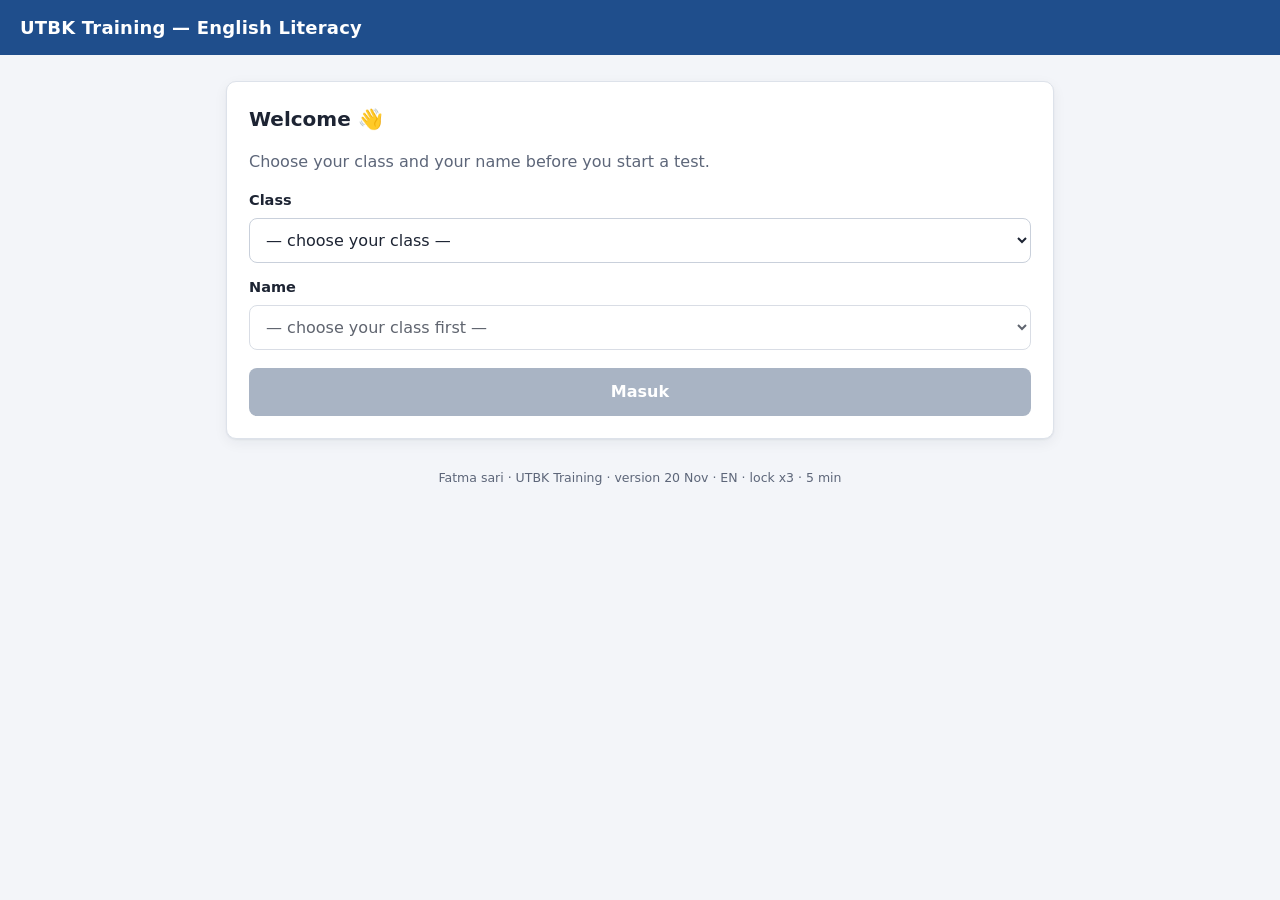
<file: index.html>
<!DOCTYPE html>
<html lang="en">
<head>
  <meta charset="utf-8">
  <meta name="viewport" content="width=device-width, initial-scale=1">
  <meta name="robots" content="noindex">
  <title>UTBK Training</title>
  <link rel="stylesheet" href="assets/style.css">
</head>
<body>
  <div id="app">
    <div class="loading">Loading…</div>
  </div>
  <div id="modal-root"></div>
  <noscript>Turn on JavaScript to take the test.</noscript>
  <script>
    /* always load the newest settings and code (no old cached copies) */
    (function () {
      var v = Date.now(), files = ["config.js", "assets/common.js", "assets/app.js"];
      (function next(i) {
        if (i >= files.length) return;
        var s = document.createElement("script");
        s.src = files[i] + "?v=" + v;
        s.onload = function () { next(i + 1); };
        s.onerror = function () { document.getElementById("app").innerHTML = '<div class="loading">Could not load. Check your internet, then reload the page.</div>'; };
        document.body.appendChild(s);
      })(0);
    })();
  </script>
</body>
</html>
</file>
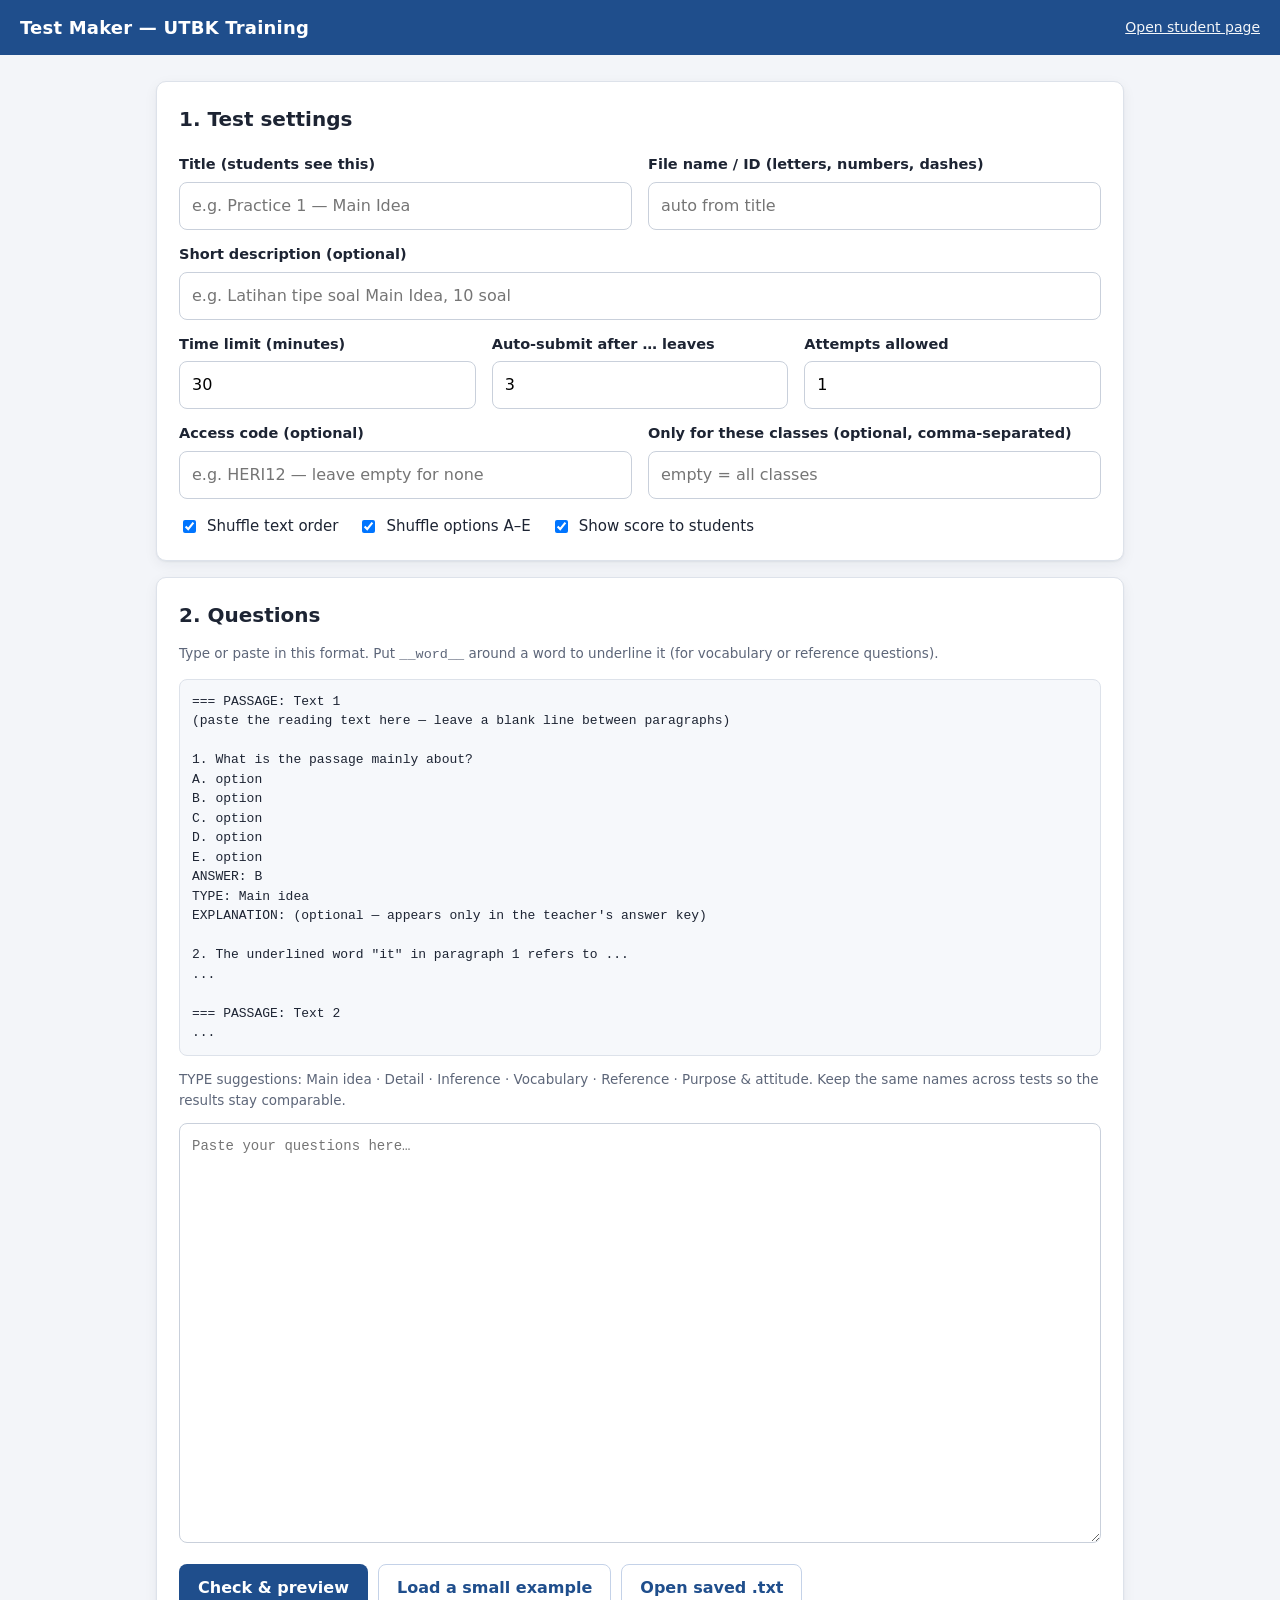
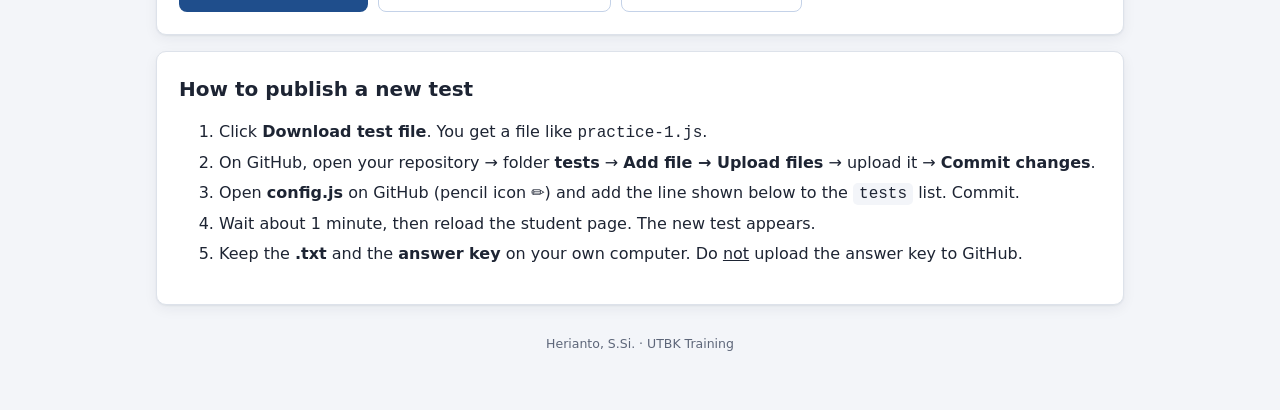
<file: maker.html>
<!DOCTYPE html>
<html lang="en">
<head>
  <meta charset="utf-8">
  <meta name="viewport" content="width=device-width, initial-scale=1">
  <meta name="robots" content="noindex">
  <title>Test Maker — UTBK Training</title>
  <link rel="stylesheet" href="assets/style.css">
  <style>
    .page { max-width: 1000px; }
    .grid2 { display: grid; grid-template-columns: 1fr 1fr; gap: 0 16px; }
    .grid3 { display: grid; grid-template-columns: 1fr 1fr 1fr; gap: 0 16px; }
    input[type=number] { width: 100%; padding: 11px 12px; border: 1px solid #c9d0db; border-radius: 8px; font: inherit; }
    textarea { width: 100%; min-height: 420px; font: 14px/1.5 ui-monospace, Menlo, Consolas, monospace; padding: 12px; border: 1px solid #c9d0db; border-radius: 8px; resize: vertical; }
    .toggles { display: flex; gap: 20px; flex-wrap: wrap; margin-top: 16px; }
    .toggles label { display: flex; gap: 8px; align-items: center; font-size: 15px; }
    pre.fmt { background: #f6f8fb; border: 1px solid var(--line); border-radius: 8px; padding: 12px; font-size: 13px; overflow: auto; white-space: pre-wrap; }
    .errs { background: var(--bad-soft); border: 1px solid #f3b9b2; color: #8f2318; border-radius: 8px; padding: 10px 14px; font-size: 14px; }
    .errs li { margin: 3px 0; }
    .pv-sec { border: 1px solid var(--line); border-radius: 8px; margin-top: 14px; overflow: hidden; }
    .pv-sec h4 { margin: 0; padding: 9px 14px; background: #f3f6fb; font-size: 14.5px; }
    .pv-pass { padding: 12px 14px; font-size: 14.5px; max-height: 220px; overflow: auto; border-bottom: 1px solid var(--line); }
    .pv-pass p { margin: 0 0 10px; }
    .pv-q { padding: 10px 14px; border-bottom: 1px solid #eef1f5; font-size: 14.5px; }
    .pv-q:last-child { border-bottom: 0; }
    .pv-q ol { margin: 6px 0 0; padding-left: 22px; list-style: upper-alpha; }
    .pv-q li.k { color: var(--ok); font-weight: 700; }
    .tag { font-size: 12px; background: #eef1f6; border-radius: 99px; padding: 1px 8px; margin-left: 6px; color: #3d4659; }
    .row-btns { display: flex; gap: 10px; flex-wrap: wrap; margin-top: 14px; }
    code.cfg { background: #f3f5f9; padding: 2px 6px; border-radius: 5px; }
    ol.steps li { margin: 6px 0; }
    @media (max-width: 760px) { .grid2, .grid3 { grid-template-columns: 1fr; } }
  </style>
</head>
<body>
  <div class="topbar"><h1>Test Maker — UTBK Training</h1><div class="who"><a href="index.html">Open student page</a></div></div>
  <div class="page">

    <div class="card">
      <h2>1. Test settings</h2>
      <div class="grid2">
        <div><label class="field" for="title">Title (students see this)</label><input type="text" id="title" placeholder="e.g. Practice 1 — Main Idea"></div>
        <div><label class="field" for="tid">File name / ID (letters, numbers, dashes)</label><input type="text" id="tid" placeholder="auto from title"></div>
      </div>
      <label class="field" for="desc">Short description (optional)</label><input type="text" id="desc" placeholder="e.g. Latihan tipe soal Main Idea, 10 soal">
      <div class="grid3">
        <div><label class="field" for="dur">Time limit (minutes)</label><input type="number" id="dur" value="30" min="1"></div>
        <div><label class="field" for="leaves">Auto-submit after … leaves</label><input type="number" id="leaves" value="3" min="1"></div>
        <div><label class="field" for="att">Attempts allowed</label><input type="number" id="att" value="1" min="1"></div>
      </div>
      <div class="grid2">
        <div><label class="field" for="code">Access code (optional)</label><input type="text" id="code" placeholder="e.g. HERI12 — leave empty for none"></div>
        <div><label class="field" for="cls">Only for these classes (optional, comma-separated)</label><input type="text" id="cls" placeholder="empty = all classes"></div>
      </div>
      <div class="toggles">
        <label><input type="checkbox" id="shT" checked> Shuffle text order</label>
        <label><input type="checkbox" id="shO" checked> Shuffle options A–E</label>
        <label><input type="checkbox" id="showR" checked> Show score to students</label>
      </div>
    </div>

    <div class="card">
      <h2>2. Questions</h2>
      <p class="muted small">Type or paste in this format. Put <code>__word__</code> around a word to underline it (for vocabulary or reference questions).</p>
      <pre class="fmt">=== PASSAGE: Text 1
(paste the reading text here — leave a blank line between paragraphs)

1. What is the passage mainly about?
A. option
B. option
C. option
D. option
E. option
ANSWER: B
TYPE: Main idea
EXPLANATION: (optional — appears only in the teacher's answer key)

2. The underlined word "it" in paragraph 1 refers to ...
...

=== PASSAGE: Text 2
...</pre>
      <p class="muted small">TYPE suggestions: Main idea · Detail · Inference · Vocabulary · Reference · Purpose &amp; attitude. Keep the same names across tests so the results stay comparable.</p>
      <textarea id="src" spellcheck="false" placeholder="Paste your questions here…"></textarea>
      <div class="row-btns">
        <button class="btn" id="check">Check &amp; preview</button>
        <button class="btn ghost" id="example">Load a small example</button>
        <label class="btn ghost" style="margin:0">Open saved .txt<input type="file" id="openTxt" accept=".txt" hidden></label>
      </div>
    </div>

    <div class="card" id="out" hidden>
      <h2>3. Preview &amp; download</h2>
      <div id="result"></div>
    </div>

    <div class="card">
      <h2>How to publish a new test</h2>
      <ol class="steps">
        <li>Click <b>Download test file</b>. You get a file like <code>practice-1.js</code>.</li>
        <li>On GitHub, open your repository → folder <b>tests</b> → <b>Add file → Upload files</b> → upload it → <b>Commit changes</b>.</li>
        <li>Open <b>config.js</b> on GitHub (pencil icon ✏️) and add the line shown below to the <code class="cfg">tests</code> list. Commit.</li>
        <li>Wait about 1 minute, then reload the student page. The new test appears.</li>
        <li>Keep the <b>.txt</b> and the <b>answer key</b> on your own computer. Do <u>not</u> upload the answer key to GitHub.</li>
      </ol>
    </div>
    <div class="footer">Herianto, S.Si. · UTBK Training</div>
  </div>

  <script src="assets/common.js"></script>
  <script>
  (function () {
    var $ = function (id) { return document.getElementById(id); };
    var lastParsed = null;

    $("title").addEventListener("input", function () {
      if (!$("tid").dataset.touched) $("tid").value = TP.slug($("title").value);
    });
    $("tid").addEventListener("input", function () { $("tid").dataset.touched = "1"; });

    $("example").onclick = function () {
      if ($("src").value.trim() && !confirm("Replace what is in the box with the example?")) return;
      $("src").value = "=== PASSAGE: Text 1\nBamboo is one of the fastest-growing plants on Earth. Some species can grow almost one meter in a single day. Because it grows so quickly and needs no replanting after harvest, many designers now see bamboo as an eco-friendly alternative to wood.\n\nHowever, bamboo products are not always as green as they seem. Turning hard bamboo stalks into soft fabric, for example, often requires strong chemicals that can pollute rivers if __they__ are not handled carefully.\n\n1. What is the main idea of the passage?\nA. Bamboo grows faster than any tree.\nB. Bamboo fabric is softer than cotton.\nC. Bamboo is useful but not automatically eco-friendly.\nD. Designers prefer wood to bamboo.\nE. Rivers near bamboo forests are polluted.\nANSWER: C\nTYPE: Main idea\nEXPLANATION: Paragraph 1 gives the benefits; paragraph 2 begins with 'However' and gives the problem.\n\n2. The underlined word \"they\" in paragraph 2 refers to ...\nA. bamboo stalks\nB. rivers\nC. designers\nD. chemicals\nE. products\nANSWER: D\nTYPE: Reference\nEXPLANATION: The chemicals can pollute rivers if they (the chemicals) are not handled carefully.\n";
      if (!$("title").value) { $("title").value = "Example — Bamboo"; $("tid").value = "example-bamboo"; }
    };

    $("openTxt").onchange = function (e) {
      var f = e.target.files[0]; if (!f) return;
      var r = new FileReader();
      r.onload = function () {
        var text = String(r.result);
        var m = text.match(/^#SETTINGS (.+)\n/);
        if (m) {
          try {
            var s = JSON.parse(m[1]);
            $("title").value = s.title || ""; $("tid").value = s.id || ""; $("tid").dataset.touched = "1";
            $("desc").value = s.description || ""; $("dur").value = s.duration || 30; $("leaves").value = s.maxLeaves || 3;
            $("att").value = s.attempts || 1; $("code").value = s.code || ""; $("cls").value = (s.classes || []).join(", ");
            $("shT").checked = s.shuffleTexts !== false; $("shO").checked = s.shuffleOptions !== false; $("showR").checked = s.showResult !== false;
          } catch (err) { }
          text = text.slice(m[0].length);
        }
        $("src").value = text;
      };
      r.readAsText(f);
      e.target.value = "";
    };

    function meta() {
      return {
        id: TP.slug($("tid").value || $("title").value),
        title: $("title").value.trim() || "Untitled test",
        description: $("desc").value.trim(),
        duration: +$("dur").value || 30,
        maxLeaves: +$("leaves").value || 3,
        attempts: +$("att").value || 1,
        code: $("code").value.trim(),
        classes: $("cls").value.split(",").map(function (s) { return s.trim(); }).filter(Boolean),
        shuffleTexts: $("shT").checked, shuffleOptions: $("shO").checked, showResult: $("showR").checked
      };
    }
    function download(name, text, type) {
      var a = document.createElement("a");
      a.href = URL.createObjectURL(new Blob([text], { type: type || "text/plain" }));
      a.download = name; document.body.appendChild(a); a.click();
      setTimeout(function () { URL.revokeObjectURL(a.href); a.remove(); }, 500);
    }

    $("check").onclick = function () {
      var p = TP.parseText($("src").value), m = meta();
      lastParsed = p;
      $("out").hidden = false;
      var html = "";
      if (p.errors.length) {
        html += '<div class="errs"><b>Please fix these first:</b><ul>' + p.errors.map(function (e) { return "<li>" + TP.esc(e) + "</li>"; }).join("") + "</ul></div>";
      }
      var types = {}, n = 0, body = "";
      p.sections.forEach(function (s, si) {
        body += '<div class="pv-sec"><h4>' + TP.esc(s.title || ("Text " + (si + 1))) + " · " + s.questions.length + " questions</h4>" +
          (s.passage ? '<div class="pv-pass">' + TP.passageHTML(s.passage) + "</div>" : "");
        s.questions.forEach(function (q) {
          n++; var ty = q.t || "General"; types[ty] = (types[ty] || 0) + 1;
          body += '<div class="pv-q"><b>' + n + ".</b> " + TP.inline(q.q).replace(/\n/g, "<br>") + '<span class="tag">' + TP.esc(ty) + "</span><ol>" +
            q.o.map(function (o, i) { return '<li class="' + (i === q.a ? "k" : "") + '">' + TP.inline(o) + "</li>"; }).join("") + "</ol></div>";
        });
        body += "</div>";
      });
      html += "<p><b>" + n + "</b> questions in <b>" + p.sections.length + "</b> text(s) · " + m.duration + " minutes · " +
        Object.keys(types).map(function (k) { return TP.esc(k) + " " + types[k]; }).join(" · ") + "</p>";
      if (!p.errors.length) {
        html += '<div class="row-btns"><button class="btn ok" id="dlJs">⬇ Download test file (' + TP.esc(m.id) + '.js)</button>' +
          '<button class="btn ghost" id="dlKey">⬇ Answer key (teacher only)</button>' +
          '<button class="btn ghost" id="dlTxt">⬇ Save questions (.txt) for editing later</button></div>' +
          '<p style="margin-top:14px">Line to add in <code>config.js</code> → <code>tests</code> list:<br><code class="cfg">"tests/' + TP.esc(m.id) + '.js",</code></p>';
      }
      $("result").innerHTML = html + body;
      if (!p.errors.length) {
        $("dlJs").onclick = function () { var mm = meta(); download(mm.id + ".js", TP.testFileSource(TP.buildTestObject(mm, lastParsed)), "text/javascript"); };
        $("dlKey").onclick = function () { var mm = meta(); download("answer-key-" + mm.id + ".html", TP.answerKeyHTML(mm, lastParsed, "Herianto, S.Si."), "text/html"); };
        $("dlTxt").onclick = function () { var mm = meta(); download(mm.id + ".txt", "#SETTINGS " + JSON.stringify(mm) + "\n" + $("src").value); };
      }
      $("out").scrollIntoView({ behavior: "smooth" });
    };
  })();
  </script>
</body>
</html>
</file>
<file: assets/style.css>
:root {
  --bg: #f3f5f9;
  --card: #ffffff;
  --ink: #1d2433;
  --muted: #5d6679;
  --line: #dde2ea;
  --brand: #1f4e8c;
  --brand-2: #2c66b3;
  --brand-soft: #e7eef9;
  --ok: #1e8a52;
  --ok-soft: #e3f4ea;
  --warn: #c98a00;
  --warn-soft: #fff4d6;
  --bad: #c0392b;
  --bad-soft: #fde8e6;
  --radius: 10px;
  --shadow: 0 1px 2px rgba(20, 30, 50, .06), 0 4px 14px rgba(20, 30, 50, .06);
}
* { box-sizing: border-box; }
html, body { margin: 0; height: 100%; }
body {
  font-family: system-ui, -apple-system, "Segoe UI", Roboto, Arial, sans-serif;
  background: var(--bg); color: var(--ink); font-size: 16px; line-height: 1.5;
}
button { font: inherit; cursor: pointer; }
.loading { padding: 60px; text-align: center; color: var(--muted); }

/* ---------- general pages ---------- */
.topbar {
  background: var(--brand); color: #fff; padding: 14px 20px;
  display: flex; align-items: center; justify-content: space-between; gap: 12px; flex-wrap: wrap;
}
.topbar h1 { font-size: 18px; margin: 0; font-weight: 650; letter-spacing: .2px; }
.topbar .who { font-size: 14px; opacity: .95; }
.topbar .who a { color: #fff; margin-left: 8px; }
.page { max-width: 860px; margin: 26px auto; padding: 0 16px 60px; }
.card {
  background: var(--card); border: 1px solid var(--line); border-radius: var(--radius);
  box-shadow: var(--shadow); padding: 22px 22px;
}
.card + .card { margin-top: 16px; }
.card h2 { margin: 0 0 6px; font-size: 20px; }
.muted { color: var(--muted); }
.small { font-size: 13.5px; }
label.field { display: block; margin: 14px 0 6px; font-weight: 600; font-size: 14.5px; }
select, input[type=text] {
  width: 100%; padding: 11px 12px; border: 1px solid #c9d0db; border-radius: 8px;
  font: inherit; background: #fff; color: var(--ink);
}
select:focus, input:focus { outline: 2px solid var(--brand-2); outline-offset: 1px; }
.btn {
  display: inline-flex; align-items: center; justify-content: center; gap: 8px;
  padding: 11px 18px; border-radius: 8px; border: 1px solid transparent;
  background: var(--brand); color: #fff; font-weight: 600;
}
.btn:hover { background: var(--brand-2); }
.btn:disabled { background: #a9b4c4; cursor: not-allowed; }
.btn.ghost { background: #fff; color: var(--brand); border-color: #c4d2e8; }
.btn.ghost:hover { background: var(--brand-soft); }
.btn.ok { background: var(--ok); }
.btn.danger { background: var(--bad); }
.btn.block { width: 100%; margin-top: 18px; }
.banner { padding: 10px 14px; border-radius: 8px; font-size: 14px; margin-bottom: 16px; }
.banner.warn { background: var(--warn-soft); border: 1px solid #f0d58a; }
.banner.info { background: var(--brand-soft); border: 1px solid #c4d2e8; }

.test-card { display: flex; gap: 16px; align-items: center; justify-content: space-between; flex-wrap: wrap; }
.test-card h3 { margin: 0 0 4px; font-size: 17px; }
.chips { display: flex; gap: 8px; flex-wrap: wrap; margin-top: 8px; }
.chip { font-size: 12.5px; padding: 3px 9px; border-radius: 99px; background: #eef1f6; color: #3d4659; }
.chip.ok { background: var(--ok-soft); color: var(--ok); font-weight: 600; }
.chip.closed { background: #f0f0f0; color: #888; }

ul.rules { padding-left: 20px; margin: 10px 0 0; }
ul.rules li { margin: 7px 0; }
.check { display: flex; gap: 10px; align-items: flex-start; margin-top: 18px; font-size: 15px; }
.check input { width: 18px; height: 18px; margin-top: 3px; }

/* ---------- CBT test screen ---------- */
body.in-test { overflow: hidden; user-select: none; -webkit-user-select: none; }
.cbt { display: flex; flex-direction: column; height: 100vh; height: 100dvh; background: var(--bg); }
.cbt-top {
  background: var(--brand); color: #fff; display: flex; align-items: center; gap: 14px;
  padding: 10px 16px; flex-wrap: wrap;
}
.cbt-top .t-title { font-weight: 650; font-size: 15.5px; flex: 1 1 260px; }
.cbt-top .t-student { font-size: 13.5px; opacity: .95; }
.timer {
  font-variant-numeric: tabular-nums; font-weight: 700; font-size: 20px;
  background: rgba(255, 255, 255, .14); padding: 4px 12px; border-radius: 8px; min-width: 92px; text-align: center;
}
.timer.warn { background: var(--warn); }
.timer.danger { background: var(--bad); animation: pulse 1s infinite; }
@keyframes pulse { 50% { opacity: .65; } }
.btn-grid { display: none; background: rgba(255, 255, 255, .16); color: #fff; border: 0; padding: 7px 12px; border-radius: 8px; }

.cbt-body { flex: 1; display: grid; grid-template-columns: 1.15fr 1fr 230px; gap: 14px; padding: 14px; min-height: 0; }
.pane {
  background: var(--card); border: 1px solid var(--line); border-radius: var(--radius);
  box-shadow: var(--shadow); display: flex; flex-direction: column; min-height: 0;
}
.pane-head {
  padding: 10px 16px; border-bottom: 1px solid var(--line); font-size: 13.5px; color: var(--muted);
  display: flex; justify-content: space-between; align-items: center; gap: 8px;
}
.pane-head b { color: var(--ink); }
.pane-body { padding: 16px 20px; overflow-y: auto; flex: 1; }
.passage p { margin: 0 0 14px; line-height: 1.75; text-align: justify; hyphens: auto; }
.passage u { text-decoration-thickness: 2px; text-underline-offset: 3px; background: #fff3c4; }
.qtext { font-size: 16.5px; line-height: 1.6; margin-bottom: 16px; }
.qtext u { text-decoration-thickness: 2px; text-underline-offset: 3px; }
.flag-badge { background: var(--warn-soft); color: #8a5d00; border: 1px solid #f0d58a; font-size: 12px; padding: 1px 8px; border-radius: 99px; }
.options { display: flex; flex-direction: column; gap: 9px; }
.opt {
  display: flex; gap: 12px; align-items: flex-start; text-align: left; width: 100%;
  background: #fff; border: 1.5px solid #d3d9e3; border-radius: 9px; padding: 11px 13px; color: var(--ink);
  line-height: 1.45; transition: border-color .1s, background .1s;
}
.opt:hover { border-color: var(--brand-2); background: #f8fbff; }
.opt .L {
  flex: 0 0 28px; height: 28px; border-radius: 50%; border: 1.5px solid #b8c2d1;
  display: flex; align-items: center; justify-content: center; font-weight: 700; font-size: 14px; color: #3d4659;
}
.opt.sel { border-color: var(--brand); background: var(--brand-soft); }
.opt.sel .L { background: var(--brand); border-color: var(--brand); color: #fff; }
.clear-link { background: none; border: 0; color: var(--muted); font-size: 13px; text-decoration: underline; padding: 6px 0; margin-top: 4px; align-self: flex-start; }
.qnav {
  display: flex; align-items: center; justify-content: space-between; gap: 10px;
  padding: 12px 16px; border-top: 1px solid var(--line); flex-wrap: wrap;
}
.ragu { display: flex; align-items: center; gap: 8px; padding: 8px 12px; border-radius: 8px; background: var(--warn-soft); border: 1px solid #f0d58a; font-weight: 600; font-size: 14.5px; cursor: pointer; }
.ragu input { width: 17px; height: 17px; }

.grid-pane .pane-body { padding: 14px; }
.qgrid { display: grid; grid-template-columns: repeat(5, 1fr); gap: 7px; }
.qn {
  aspect-ratio: 1; border-radius: 7px; border: 1.5px solid #c9d0db; background: #fff;
  font-weight: 650; font-size: 14px; color: var(--ink); padding: 0; position: relative;
}
.qn.ans { background: var(--ok); border-color: var(--ok); color: #fff; }
.qn.flag { background: var(--warn); border-color: var(--warn); color: #fff; }
.qn.cur { outline: 3px solid var(--brand-2); outline-offset: 1px; }
.legend { margin-top: 14px; font-size: 12.5px; color: var(--muted); display: grid; gap: 5px; }
.legend span::before { content: ""; display: inline-block; width: 12px; height: 12px; border-radius: 3px; margin-right: 7px; vertical-align: -1px; border: 1.5px solid #c9d0db; }
.legend .l-ans::before { background: var(--ok); border-color: var(--ok); }
.legend .l-flag::before { background: var(--warn); border-color: var(--warn); }
.stat-line { font-size: 13px; margin-top: 12px; color: var(--muted); }
.leave-count { margin-top: 10px; font-size: 13px; padding: 7px 9px; border-radius: 7px; background: #f3f5f9; }
.leave-count.hot { background: var(--bad-soft); color: var(--bad); font-weight: 600; }

/* ---------- modal ---------- */
.modal-back {
  position: fixed; inset: 0; background: rgba(15, 22, 36, .55); display: flex; align-items: center;
  justify-content: center; padding: 18px; z-index: 50;
}
.modal { background: #fff; border-radius: 12px; max-width: 460px; width: 100%; padding: 22px; box-shadow: 0 20px 50px rgba(0, 0, 0, .25); }
.modal h3 { margin: 0 0 8px; font-size: 19px; }
.modal .actions { display: flex; gap: 10px; justify-content: flex-end; margin-top: 18px; flex-wrap: wrap; }
.modal.alert h3 { color: var(--bad); }
.modal .big { font-size: 34px; font-weight: 800; color: var(--bad); margin: 4px 0; }

/* ---------- result ---------- */
.score-big { font-size: 56px; font-weight: 800; color: var(--brand); line-height: 1; margin: 10px 0 4px; }
.bars { margin-top: 18px; display: grid; gap: 10px; }
.bar-row { display: grid; grid-template-columns: 150px 1fr 48px; gap: 10px; align-items: center; font-size: 14px; }
.bar { height: 12px; border-radius: 99px; background: #e8ecf2; overflow: hidden; }
.bar > i { display: block; height: 100%; background: var(--brand-2); border-radius: 99px; }
.sent { margin-top: 18px; font-size: 14px; padding: 10px 12px; border-radius: 8px; }
.sent.ok { background: var(--ok-soft); color: var(--ok); }
.sent.no { background: var(--warn-soft); color: #7a5300; }

.footer { text-align: center; color: var(--muted); font-size: 12.5px; margin-top: 30px; }

/* ---------- responsive ---------- */
@media (max-width: 980px) {
  .cbt-body { grid-template-columns: 1fr 1fr; }
  .grid-pane { display: none; }
  .grid-pane.open {
    display: flex; position: fixed; right: 10px; top: 60px; width: 250px; max-height: 75vh; z-index: 30;
    box-shadow: 0 12px 40px rgba(0, 0, 0, .25);
  }
  .btn-grid { display: inline-block; }
}
@media (max-width: 700px) {
  body.in-test { overflow: auto; }
  .cbt { height: auto; min-height: 100vh; }
  .cbt-top { position: sticky; top: 0; z-index: 20; }
  .cbt-body { grid-template-columns: 1fr; padding: 10px; }
  .pane-body { overflow: visible; }
  .passage-pane .pane-body { max-height: 45vh; overflow-y: auto; }
  .bar-row { grid-template-columns: 110px 1fr 44px; }
  .cbt-top { gap: 8px; padding: 8px 12px; }
  .cbt-top .t-title { flex-basis: 100%; font-size: 14px; }
  .cbt-top .t-student { flex: 1; font-size: 12.5px; }
  .timer { font-size: 18px; min-width: 80px; }
  .passage p { text-align: left; }
  .qnav { padding: 10px; gap: 6px; flex-wrap: nowrap; }
  .qnav .btn { padding: 9px 9px; font-size: 13.5px; white-space: nowrap; }
  .ragu { padding: 8px 8px; font-size: 13px; white-space: nowrap; gap: 6px; }
}

/* ---------- tables in passages ---------- */
.ptable { border-collapse: collapse; margin: 6px 0 14px; font-size: 14.5px; width: 100%; }
.ptable th, .ptable td { border: 1px solid var(--line); padding: 6px 9px; text-align: left; vertical-align: top; }
.ptable th { background: var(--brand-soft); }

/* ---------- table (complex multiple-choice) and short-answer items ---------- */
.qtable { border-collapse: collapse; width: 100%; font-size: 15px; }
.qtable th, .qtable td { border: 1px solid var(--line); padding: 8px 10px; vertical-align: middle; text-align: left; }
.qtable th { background: #f3f6fb; font-size: 14px; }
.qtable td.pick { text-align: center; width: 92px; }
.tick {
  width: 34px; height: 34px; border-radius: 50%; border: 2px solid #b9c3d3; background: #fff;
  color: #fff; font-weight: 800; font-size: 17px; line-height: 1;
}
.tick:hover { border-color: var(--brand-2); }
.tick.sel { background: var(--brand); border-color: var(--brand); }
.short-in {
  width: 100%; font: inherit; font-size: 17px; padding: 12px 14px; border: 2px solid var(--line);
  border-radius: 8px; background: #fff;
}
.short-in:focus { outline: none; border-color: var(--brand-2); }

/* ---------- test card buttons ---------- */
.card-actions { display: flex; gap: 8px; align-items: center; flex-wrap: wrap; justify-content: flex-end; }

/* ---------- review (pembahasan) ---------- */
.rchips { display: flex; flex-wrap: wrap; gap: 6px; margin-top: 10px; }
.rchip {
  width: 38px; height: 34px; border-radius: 7px; display: inline-flex; align-items: center; justify-content: center;
  font-weight: 700; text-decoration: none; font-size: 14px;
}
.rchip.good { background: var(--ok-soft); color: var(--ok); border: 1px solid #b8e0c9; }
.rchip.bad { background: var(--bad-soft); color: var(--bad); border: 1px solid #f2c2bc; }
.rsec { margin-top: 16px; }
.rsec h3 { margin: 0 0 8px; font-size: 17px; }
.rpass { margin: 0 0 6px; background: #f7f9fc; border: 1px solid var(--line); border-radius: 8px; padding: 8px 12px; }
.rpass summary { cursor: pointer; font-weight: 600; color: var(--brand); }
.rpass .passage { font-size: 15px; margin-top: 8px; }
.ritem { border-top: 1px solid var(--line); padding: 16px 0 6px; scroll-margin-top: 12px; }
.rhead { display: flex; gap: 10px; align-items: center; flex-wrap: wrap; margin-bottom: 6px; }
.rbadge { font-size: 13px; font-weight: 700; padding: 2px 9px; border-radius: 99px; }
.rbadge.good { background: var(--ok-soft); color: var(--ok); }
.rbadge.bad { background: var(--bad-soft); color: var(--bad); }
.ropt {
  display: flex; gap: 10px; align-items: flex-start; padding: 8px 11px; margin: 6px 0;
  border: 1px solid var(--line); border-radius: 8px; font-size: 15px;
}
.ropt .L { font-weight: 700; min-width: 18px; }
.ropt .tag { margin-left: auto; font-size: 12px; font-weight: 700; white-space: nowrap; padding: 1px 8px; border-radius: 99px; background: #eef1f6; color: var(--muted); }
.ropt.right { border-color: #8fd1ab; background: var(--ok-soft); }
.ropt.right .tag { background: var(--ok); color: #fff; }
.ropt.mine.bad { border-color: #eeaaa2; background: var(--bad-soft); }
.ropt.mine.bad .tag { background: var(--bad); color: #fff; }
.ropt.mine.good { border-color: #8fd1ab; background: var(--ok-soft); }
.rtable td.good { color: var(--ok); font-weight: 700; }
.rtable td.bad { color: var(--bad); font-weight: 700; }
.rnote { margin: 10px 0 6px; padding: 10px 12px; background: var(--warn-soft); border-radius: 8px; font-size: 15px; }

/* ---------- quizzes without a reading text (vocabulary levels) ---------- */
.cbt.no-passage .passage-pane { display: none; }
.cbt.no-passage .cbt-body { grid-template-columns: minmax(0, 760px) 230px; justify-content: center; }
@media (max-width: 980px) { .cbt.no-passage .cbt-body { grid-template-columns: 1fr; } }

/* ---------- instant feedback ---------- */
.opt.good { border-color: var(--ok); background: var(--ok-soft); }
.opt.good .L { background: var(--ok); border-color: var(--ok); color: #fff; }
.opt.bad { border-color: var(--bad); background: var(--bad-soft); }
.opt.bad .L { background: var(--bad); border-color: var(--bad); color: #fff; }
.opt.dim { opacity: .55; }
.opt[disabled] { cursor: default; }
.fb { margin-top: 6px; padding: 11px 13px; border-radius: 8px; font-size: 15px; animation: pop .25s ease-out; }
.fb.good { background: var(--ok-soft); color: #145c37; }
.fb.bad { background: var(--bad-soft); color: #8a2a1f; }
@keyframes pop { from { transform: scale(.97); opacity: 0; } to { transform: none; opacity: 1; } }
.qn.wrong { background: var(--bad); border-color: var(--bad); color: #fff; }

/* ---------- levels ---------- */
.test-card.locked { opacity: .7; background: #f7f8fa; }
.chip.warnc { background: var(--warn-soft); color: #8a6100; font-weight: 600; }
.big-msg { font-size: 17px; margin: 0 0 14px; }

/* ---- choose-all, matching, essay, Arabic verses (ASAS 26/27 and later) ---- */
.opt.multi .L { border-radius: 6px; }
.mchoices { display: grid; gap: 5px; margin: 0 0 12px; font-size: 15px; background: #f7f9fc; border: 1px solid var(--line); border-radius: 8px; padding: 10px 12px; }
.msel { font-size: 16px; padding: 6px 8px; border-radius: 6px; border: 1.5px solid var(--line); min-width: 74px; background: #fff; }
.essay-in { width: 100%; box-sizing: border-box; min-height: 260px; font: inherit; font-size: 16px; line-height: 1.6; padding: 12px; border: 1.5px solid var(--line); border-radius: 8px; resize: vertical; }
.essay-in:focus { outline: none; border-color: var(--brand-2); }
.ar { display: block; direction: rtl; text-align: right; font-size: 1.5em; line-height: 2; margin: 8px 0; font-family: "Amiri", "Scheherazade New", "Noto Naskh Arabic", "Traditional Arabic", "Geeza Pro", serif; }

/* ---- anti-cheat + tablet typing ---- */
html, body { overscroll-behavior-y: none; }               /* no pull-to-refresh on tablets */
.pane-body { overscroll-behavior: contain; }
body.in-test input, body.in-test textarea { user-select: text; -webkit-user-select: text; } /* iPad: lets students type */
body.away .cbt { visibility: hidden; }                     /* questions hidden while away */
.fs-btn { position: fixed; right: 12px; bottom: 12px; z-index: 50; padding: 9px 14px; border-radius: 99px; border: 0;
  background: var(--brand); color: #fff; font-family: inherit; font-size: 14px; font-weight: 600; line-height: 1; box-shadow: 0 4px 14px rgba(0,0,0,.2); }

/* ---- device check + lock ---- */
.precheck { list-style: none; padding: 0; margin: 0 0 12px; display: grid; gap: 6px; }
.precheck li { display: flex; gap: 10px; align-items: flex-start; padding: 8px 10px; border-radius: 8px; border: 1px solid var(--line); }
.precheck li.ok { background: var(--ok-soft); border-color: transparent; }
.precheck li.bad { background: var(--bad-soft); border-color: transparent; }
.precheck .pci { font-weight: 700; width: 18px; text-align: center; }
.precheck li.ok .pci { color: var(--ok); } .precheck li.bad .pci { color: var(--bad); }
.modal.lock input { width: 100%; box-sizing: border-box; font-size: 18px; padding: 10px 12px; border: 1.5px solid var(--line); border-radius: 8px; margin-top: 6px; }
</file>
